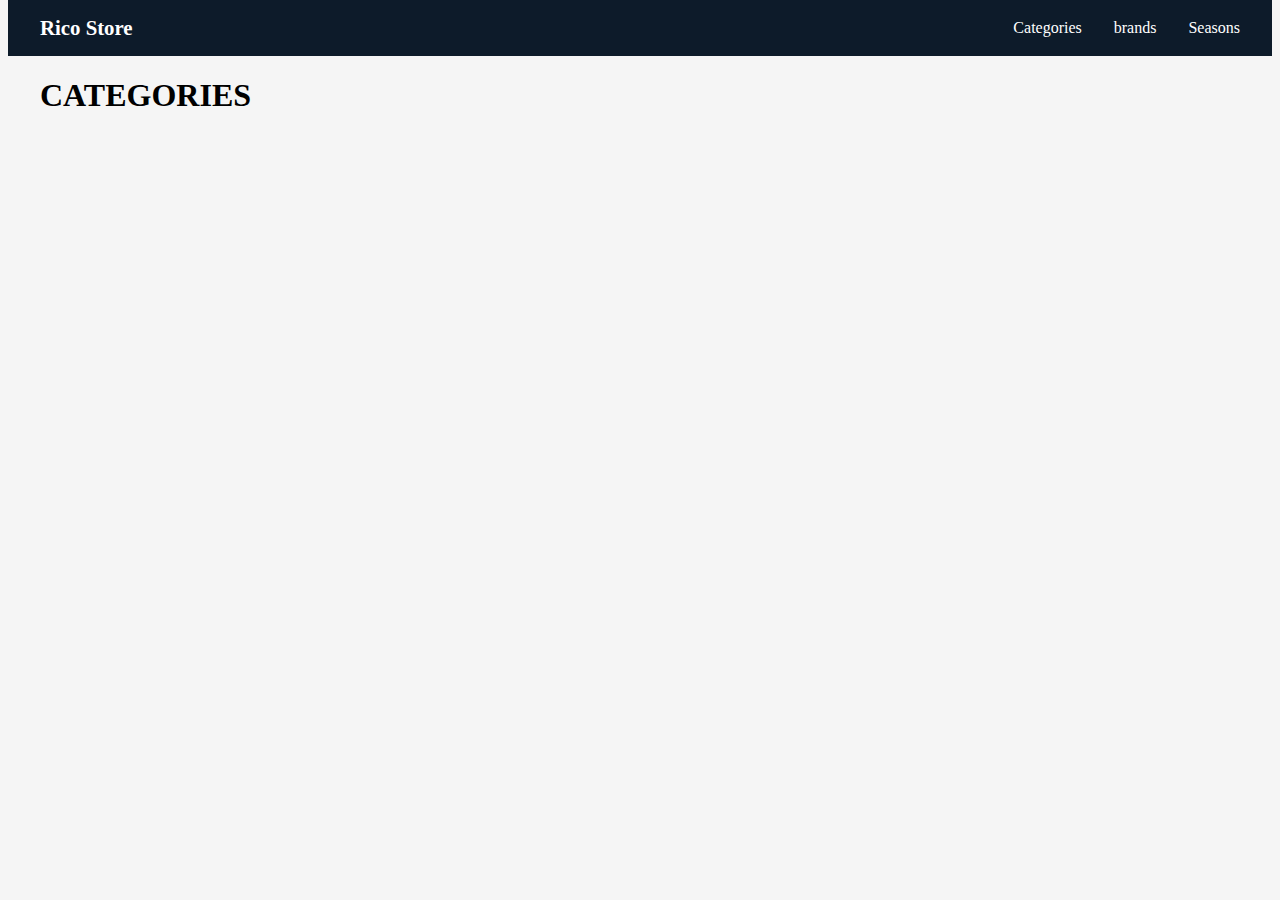
<file: index.html>
<!DOCTYPE html>
<html lang="en">
  <head>
    <meta charset="UTF-8" />
    <meta name="viewport" content="width=device-width, initial-scale=1.0" />
    <title>My online store</title>
    <link rel="stylesheet" href="store.css" />
    <script defer src="index.js"></script>
  </head>
  <body>
    <header class="navbar container">
      <a href="index.html" class="logo">Rico Store</a>
      <nav>
        <ul class="nav-links">
          <li>Categories</li>
          <li>brands</li>
          <li>Seasons</li>
        </ul>
      </nav>
    </header>
    <main class="container">
      <h1>CATEGORIES</h1>
      <section class="grid_container">
        <!--
        <a class="category-card" href="productlist.html"><span>Accessories</span></a>
        <a class="category-card" href="productlist.html"><span>Apparel</span></a>
        <a class="category-card" href="productlist.html"><span>Footwear</span></a>
        <a class="category-card" href="productlist.html"><span>Free Items</span></a>
        <a class="category-card" href="productlist.html"><span>Personal Care</span></a>
        <a class="category-card" href="productlist.html"><span>Sporting Goods</span></a>
        -->
      </section>
    </main>
    <footer></footer>
  </body>
</html>
</file>
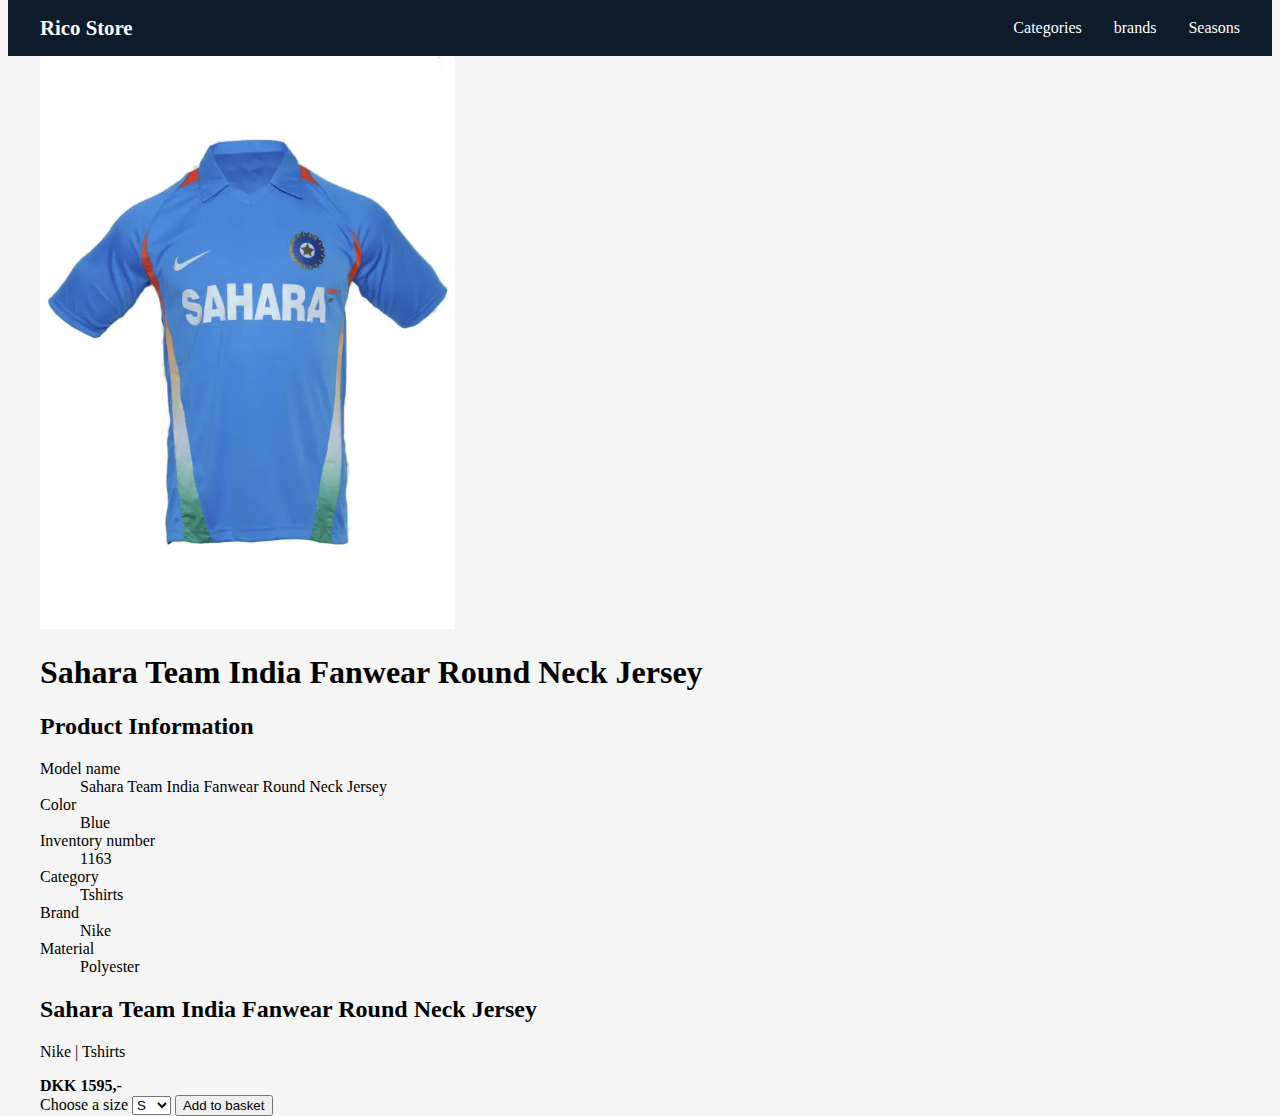
<file: product.html>
<!DOCTYPE html>
<html lang="en">
  <head>
    <meta charset="UTF-8" />
    <meta name="viewport" content="width=device-width, initial-scale=1.0" />
    <title>My online store</title>
    <link rel="stylesheet" href="store.css" />
    <link rel="stylesheet" href="productlist.css" />
  </head>
  <body>
    <header class="navbar container">
      <a href="index.html" class="logo">Rico Store</a>
      <nav>
        <ul class="nav-links">
          <li>Categories</li>
          <li>brands</li>
          <li>Seasons</li>
        </ul>
      </nav>
    </header>

    <main class="container product">
      <section class="product_gallery">
        <div class="media">
          <img src="assests/img/tshirt.png" alt="tshirt" />
        </div>
      </section>
      <section class="product_info">
        <h1 class="product_title">Sahara Team India Fanwear Round Neck Jersey</h1>

        <h2>Product Information</h2>
        <dl class="data">
          <div>
            <dt>Model name</dt>
            <dd>Sahara Team India Fanwear Round Neck Jersey</dd>
          </div>
          <div>
            <dt>Color</dt>
            <dd>Blue</dd>
          </div>
          <div>
            <dt>Inventory number</dt>
            <dd>1163</dd>
          </div>
          <div>
            <dt>Category</dt>
            <dd>Tshirts</dd>
          </div>
          <div>
            <dt>Brand</dt>
            <dd>Nike</dd>
          </div>
          <div>
            <dt>Material</dt>
            <dd>Polyester</dd>
          </div>
        </dl>
      </section>
      <aside class="product_buybox">
        <h2 class="buybox_title">Sahara Team India Fanwear Round Neck Jersey</h2>
        <p class="buybox_meta">Nike | Tshirts</p>
        <p class="price"><span class="old">DKK 1595,-</span></p>

        <label class="field">
          <span>Choose a size</span>
          <select>
            <option>S</option>
            <option>M</option>
            <option>L</option>
            <option>XL</option>
          </select>
        </label>

        <button class="btn btn_primary">Add to basket</button>
      </aside>
    </main>
  </body>
</html>
</file>
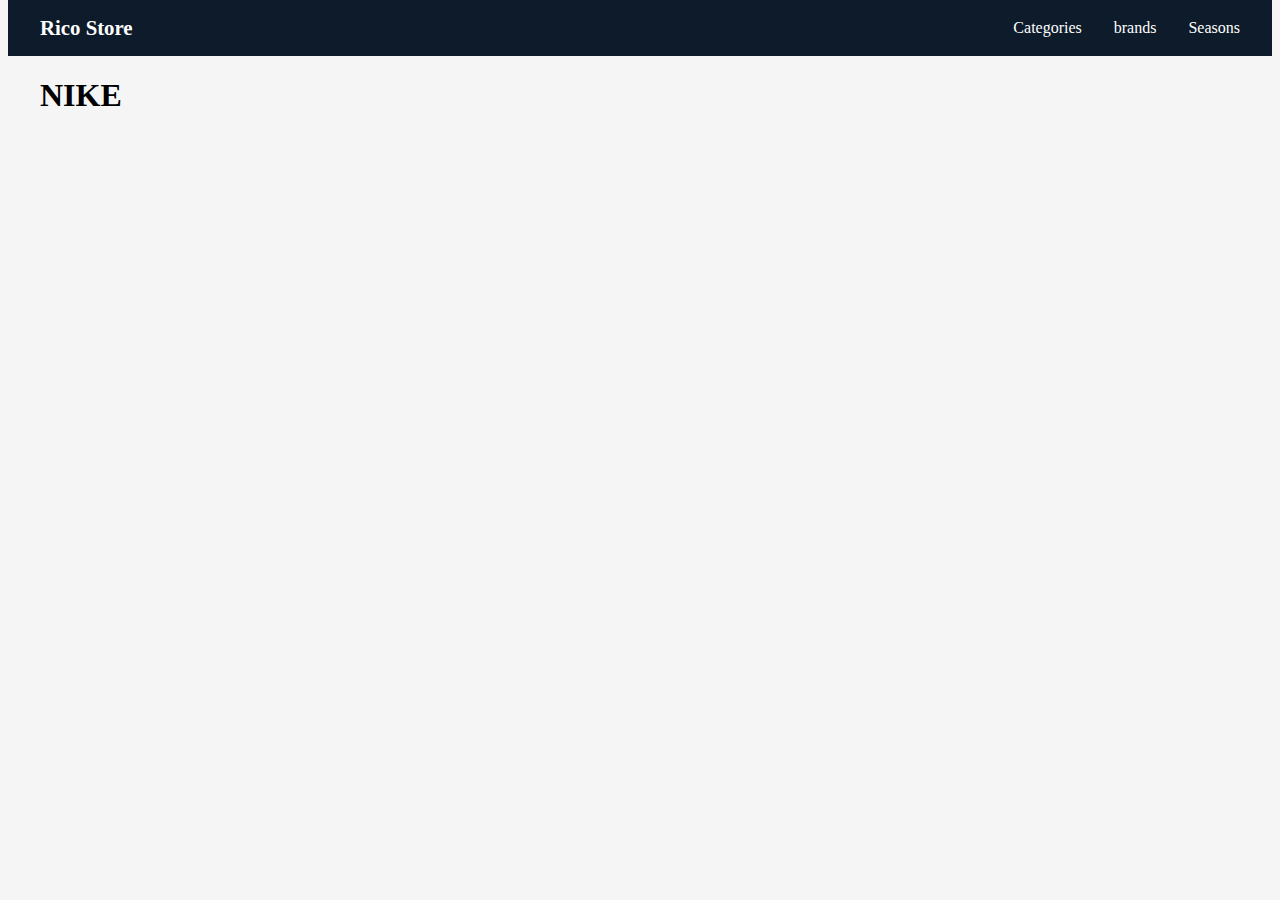
<file: productlist.html>
<!DOCTYPE html>
<html lang="en">
  <head>
    <meta charset="UTF-8" />
    <meta name="viewport" content="width=device-width, initial-scale=1.0" />
    <title>My online store</title>
    <link rel="stylesheet" href="store.css" />
    <link rel="stylesheet" href="productlist.css" />
    <script defer src="productlist.js"></script>
  </head>
  <body>
    <header class="navbar container">
      <a href="index.html" class="logo">Rico Store</a>
      <nav>
        <ul class="nav-links">
          <li>Categories</li>
          <li>brands</li>
          <li>Seasons</li>
        </ul>
      </nav>
    </header>
    <main class="container">
      <h1>NIKE</h1>
      <section class="product_list_container">
        <!--   -----------
        <article class="product-card">
            <a href="product.html" class="product-link">
            <div class="product-media">
              <img src="https://kea-alt-del.dk/t7/images/webp/640/1164.webp" alt="tshirt" />
            </div>

            <div class="product-body">
              <h3 class="product-title">Blue T20 Indian Cricket Jersey</h3>
              <p class="product-meta">Tshirts | Nike</p>
              <p class="price"><span class="old">DKK 1595,-</span></p>
              <span class="product-cta">Read More</span>
            </div>
          </a>
        </article>
        <article class="product-card nedsat">
          <a href="product.html" class="product-link">
            <div class="product-media">
              <img src="https://kea-alt-del.dk/t7/images/webp/640/1164.webp" alt="bag" />
              <span class="badge badge_sale">-34%</span>
            </div>

            <div class="product-body">
              <h3 class="product-title">Blue T20 Indian Cricket Jersey</h3>
              <p class="product-meta">Tshirts | Nike</p>
              <p class="price discounted"><span class="old">DKK 1595,-</span> <span>DKK 1560,-</span></p>
              <span class="product-cta">Read More</span>
            </div>
          </a>
        </article>
        <article class="product-card">
          <a href="product.html" class="product-link">
            <div class="product-media">
              <img src="https://kea-alt-del.dk/t7/images/webp/640/1526.webp" alt="sold_out" />
            </div>

            <div class="product-body">
              <h3 class="product-title">Blue T20 Indian Cricket Jersey</h3>
              <p class="product-meta">Tshirts | Nike</p>
              <p class="price"><span class="old">DKK 1595,-</span></p>
              <span class="product-cta">Read More</span>
            </div>
          </a>
        </article>
        <article class="product-card nedsat">
          <a href="product.html" class="product-link">
            <div class="product-media">
              <img src="https://kea-alt-del.dk/t7/images/webp/640/1526.webp" alt="bag" />
              <span class="badge badge_sale">-34%</span>
            </div>

            <div class="product-body">
              <h3 class="product-title">Blue T20 Indian Cricket Jersey</h3>
              <p class="product-meta">Tshirts | Nike</p>
              <p class="price discounted"><span class="old">DKK 1595,-</span> <span>DKK 1560,-</span></p>
              <span class="product-cta">Read More</span>
            </div>
          </a>
        </article>
      --></section>
    </main>
  </body>
</html>
</file>
<file: store.css>
body {
  margin: 0;
  background-color: #f5f5f5;
}

.container {
  max-width: 1200px;
  margin-inline: auto;
  padding: 0 1rem;
}

a {
  color: white;
  text-decoration: none;
}

.navbar {
  background-color: #0d1b2a;
  display: flex;
  color: white;
  padding: 1rem 2rem;
  justify-content: space-between;
  align-items: center;
}
.nav-links {
  list-style: none;
  display: flex;
  gap: 2rem;
  margin: 0;
  padding: 0;
}
.nav-links a:hover {
  color: #00e676;
}
.logo {
  font-size: 1.3rem;
  font-weight: bold;
}

.grid_container {
  display: grid;
  grid-template-columns: repeat(3, 1fr);
  gap: 1rem;
  max-width: 1200px;
  margin: 0 auto;
  grid-auto-rows: minmax(150px, auto);
}

.card {
  display: flex;
  align-items: center;
  justify-content: center;
  padding: 1rem;
  background-color: turquoise;
  color: #fff;
  border-radius: 12px;
  text-decoration: none;
  text-align: center;
}

/* Tablet (≤ 1024px): 2 columnas */
@media (max-width: 1024px) {
  .grid_container {
    grid-template-columns: repeat(2, 1fr);
  }
}

/* Móvil (≤ 600px): 1 columna */
@media (max-width: 600px) {
  .grid_container {
    grid-template-columns: 1fr;
  }
}
</file>
<file: productlist.css>
.product_list_container {
  display: grid;
  grid-template-columns: repeat(auto-fit, minmax(240px, 1fr));
  gap: 1.5rem;
  max-width: 1100px;
  margin: 0 auto;
}

/* === CARD: grid interno + subgrid  === */
.product-card {
  background: white;
  border: 1px solid #eeeeee;
  border-radius: 14px;
  display: grid;
  grid-template-rows: auto 1fr;
}
.product-link {
  display: grid;
  grid-template-rows: subgrid;
  grid-row: 1 / -1;
  color: blue;
  text-decoration: none;
}

.product-media {
  position: relative;
  aspect-ratio: 4/3;
  overflow: hidden;
  background: white;
}
.product-media img {
  width: 100%;
  height: 100%;
  object-fit: contain;
  display: block;
}
.badge {
  position: absolute;
  bottom: 0.5rem;
  right: 0.5rem;
  padding: 0.25rem 0.5rem;
  border-radius: 999px;
  font-size: 0.75rem;
  color: white;
  background: #111111;
}
.badge_sale {
  background: #e53935;
}

.product-body {
  display: grid;
  grid-template-rows: auto auto auto auto;
  gap: 0.4rem;
  padding: 1rem;
}
.product-title {
  margin: 0;
  font-size: 1rem;
  line-height: 1.3;
  font-weight: 700;
  color: #111111;
}
.product-meta {
  margin: 0;
  color: #8a8a8a;
}
.price {
  margin: 0;
  font-weight: 600;
}
.price .old {
  text-decoration: none;
  margin-right: 0.4rem;
}

.price.discounted .old {
  text-decoration: line-through;
  opacity: 0.6;
  margin-right: 0.4rem;
}

.product-cta {
  margin-top: 0.3rem;
  text-decoration: underline;
}

.nedsat .badge--sale {
  display: inline-block;
}

@media (max-width: 600px) {
  .product_list_container {
    grid-template-columns: 1fr;
  }
}
</file>
